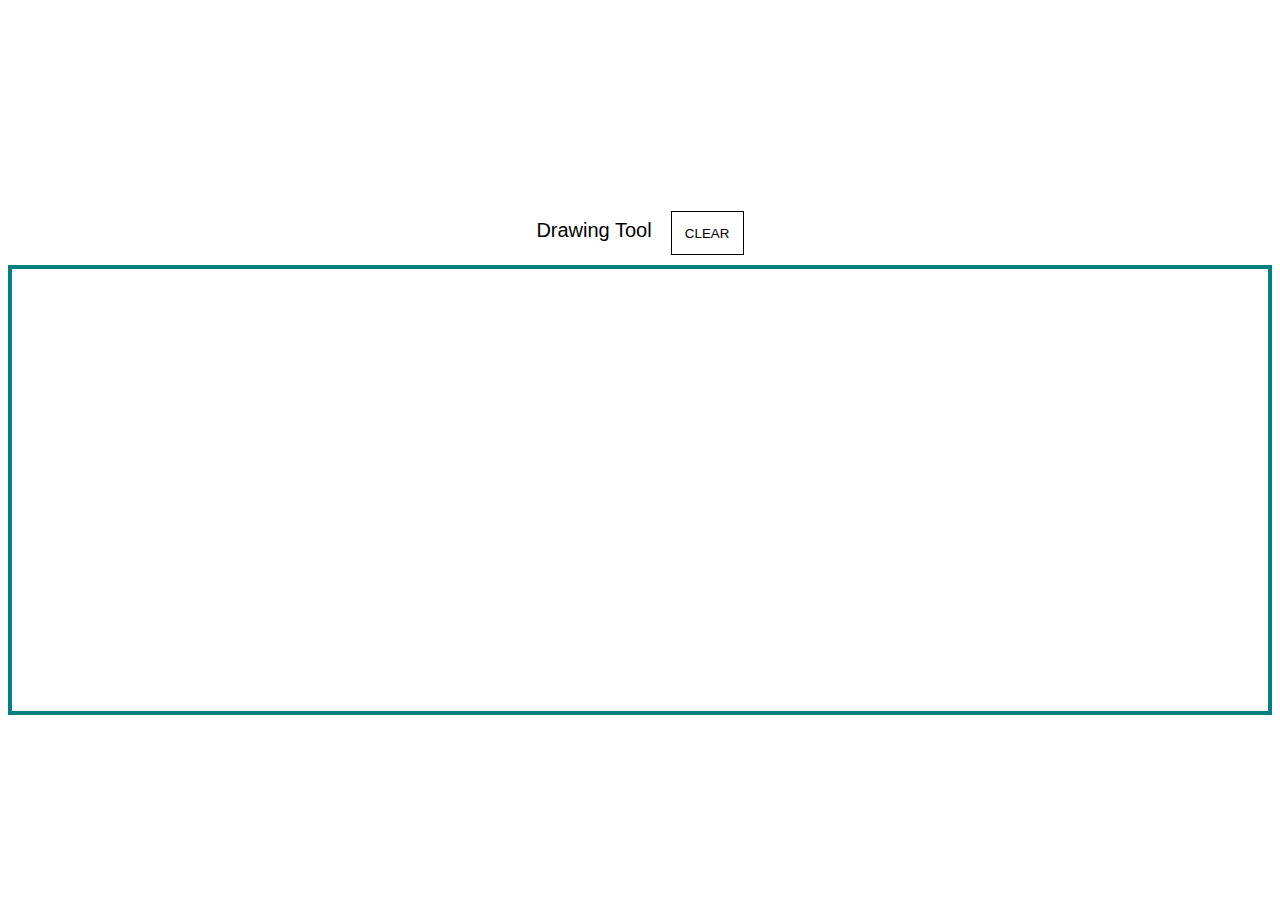
<file: canvas_example/index.html>
<!DOCTYPE html>
<html lang="en">
<head>
    <meta charset="UTF-8">
    <meta name="viewport" content="width=device-width, initial-scale=1.0">
    <meta http-equiv="X-UA-Compatible" content="ie=edge">
    <link rel="stylesheet" href="./style.css">
    <title>Document</title>
</head>
<body>
    <div class="info">
        <label>Drawing Tool</label>
        <button onclick="clearDrawing()">
          clear
        </button>
    </div>
    <canvas id="drawingTool" resize></canvas>
    <!-- <script src="/scripts/paper-core.js"></script> -->
    <script src="./main.js"></script>
</body>
</html>
</file>
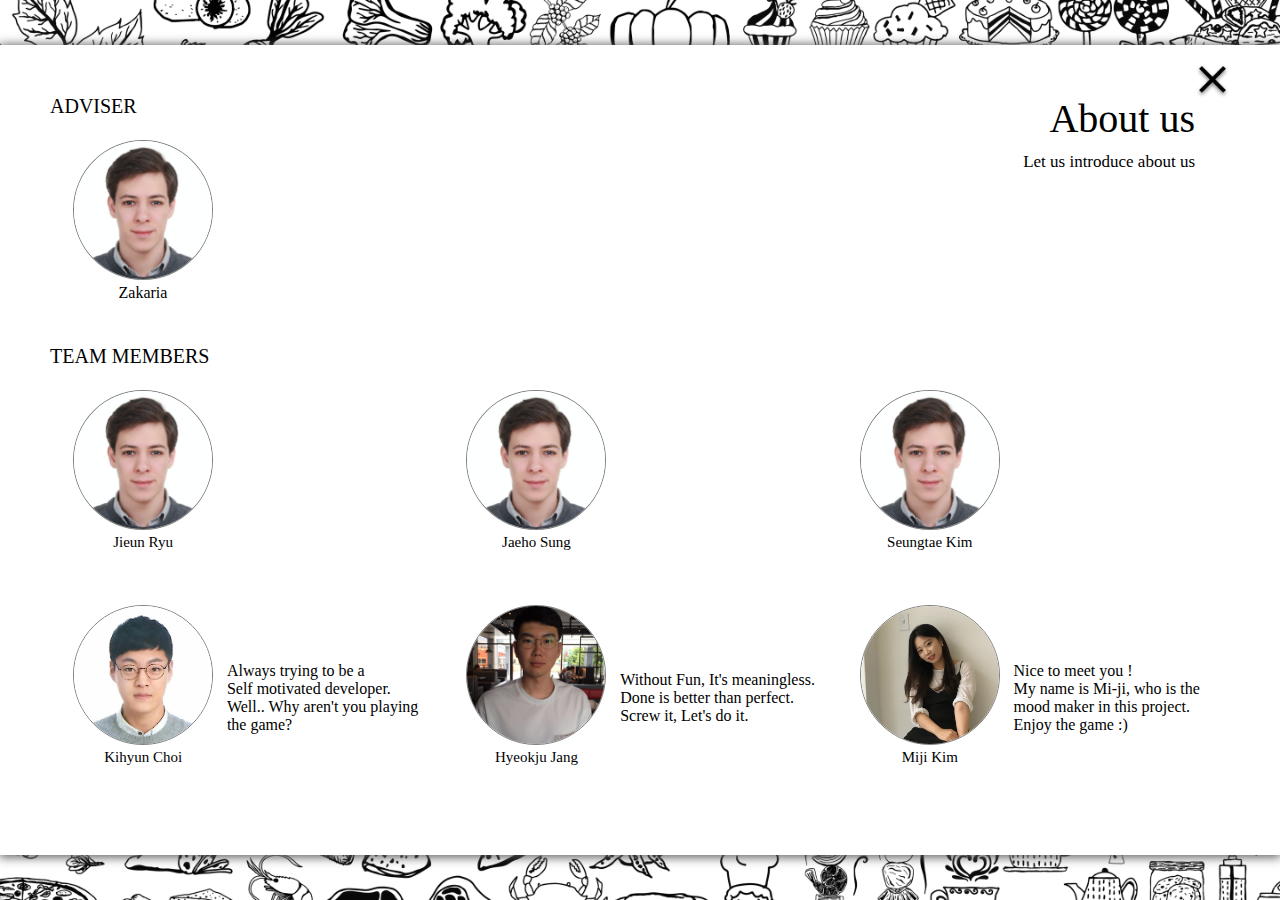
<file: templates/about.html>
<!DOCTYPE html>
<html lang="en">
<head>
    <meta charset="UTF-8">
    <meta name="viewport" content="width=device-width, initial-scale=1.0">
    <meta http-equiv="X-UA-Compatible" content="ie=edge">
    <title>About us</title>
    <link rel="stylesheet" href="../static/css/game.css">
    <link rel="stylesheet" href="../static/css/loading.css">
</head>
<body>
    <div id="background">
        <div id="game-wrapper" class="padding-50">
            <button id="return-home"><img src="../static/resource/out.png" alt=""></button>
            <div class="game-info-wrapper">
                <span>About us</span>
                <span>Let us introduce about us</span>
            </div>
            <div class="adviser">
                <div class="intro-header">ADVISER</div>
                <div class="individual-section">
                    <div class="photo-wrapper">
                        <img src="../static/resource/profile/zakaria.png" alt="">
                        <div class="names">Zakaria</div>
                    </div>
                    <div class="paragraph-wrapper">
                        <p></p>
                    </div>
                </div>
            </div>
            <div class="members">
                <div class="intro-header">TEAM MEMBERS</div>
                <div class="section-wrapper">
                    <div class="group-section">
                        <div class="individual-section">
                            <div class="photo-wrapper">
                                <img src="../static/resource/profile/zakaria.png" alt="">
                                <div class="names">Jieun Ryu</div>
                            </div>
                            <div class="paragraph-wrapper">
                                <p></p>
                            </div>
                        </div>
                        <div class="individual-section">
                            <div class="photo-wrapper">
                                <img src="../static/resource/profile/choi.png" alt="">
                                <div class="names">Kihyun Choi</div>
                            </div>
                            <div class="paragraph-wrapper">
                                <p>
                                    Always trying to be a <br>
                                    Self motivated developer. <br>
                                    Well.. Why aren't you playing the game?
                                </p>
                            </div>
                        </div>
                    </div>
                    <div class="group-section">
                        <div class="individual-section">
                            <div class="photo-wrapper">
                                <img src="../static/resource/profile/zakaria.png" alt="">
                                <div class="names">Jaeho Sung</div>
                            </div>
                            <div class="paragraph-wrapper">
                                <p></p>
                            </div>
                        </div>
                        <div class="individual-section">
                            <div class="photo-wrapper">
                                <img src="../static/resource/profile/jang.jpeg" alt="">
                                <div class="names">Hyeokju Jang</div>
                            </div>
                            <div class="paragraph-wrapper">
                                <p>
                                    Without Fun, It's meaningless. <br>
                                    Done is better than perfect. <br>
                                    Screw it, Let's do it. <br>
                                </p>
                            </div>
                        </div>
                    </div>
                    <div class="group-section">
                        <div class="individual-section">
                            <div class="photo-wrapper">
                                <img src="../static/resource/profile/zakaria.png" alt="">
                                <div class="names">Seungtae Kim</div>
                            </div>
                            <div class="paragraph-wrapper">
                                <p></p>
                            </div>
                        </div>
                        <div class="individual-section">
                            <div class="photo-wrapper">
                                <img src="../static/resource/profile/miji.png" alt="">
                                <div class="names">Miji Kim</div>
                            </div>
                            <div class="paragraph-wrapper">
                                <p>
                                    Nice to meet you ! <br>
                                    My name is Mi-ji, who is the mood maker in this project. <br>
                                    Enjoy the game :)
                                </p>
                            </div>
                        </div>
                    </div>
                </div>
            </div>
        </div>
    </div>
    <script language="javascript" type="text/javascript" src="https://ajax.googleapis.com/ajax/libs/jquery/3.3.1/jquery.min.js"></script>
    <script language="javascript" type="text/javascript" src="../static/js/main.js"></script>
</body>
</html>
</file>
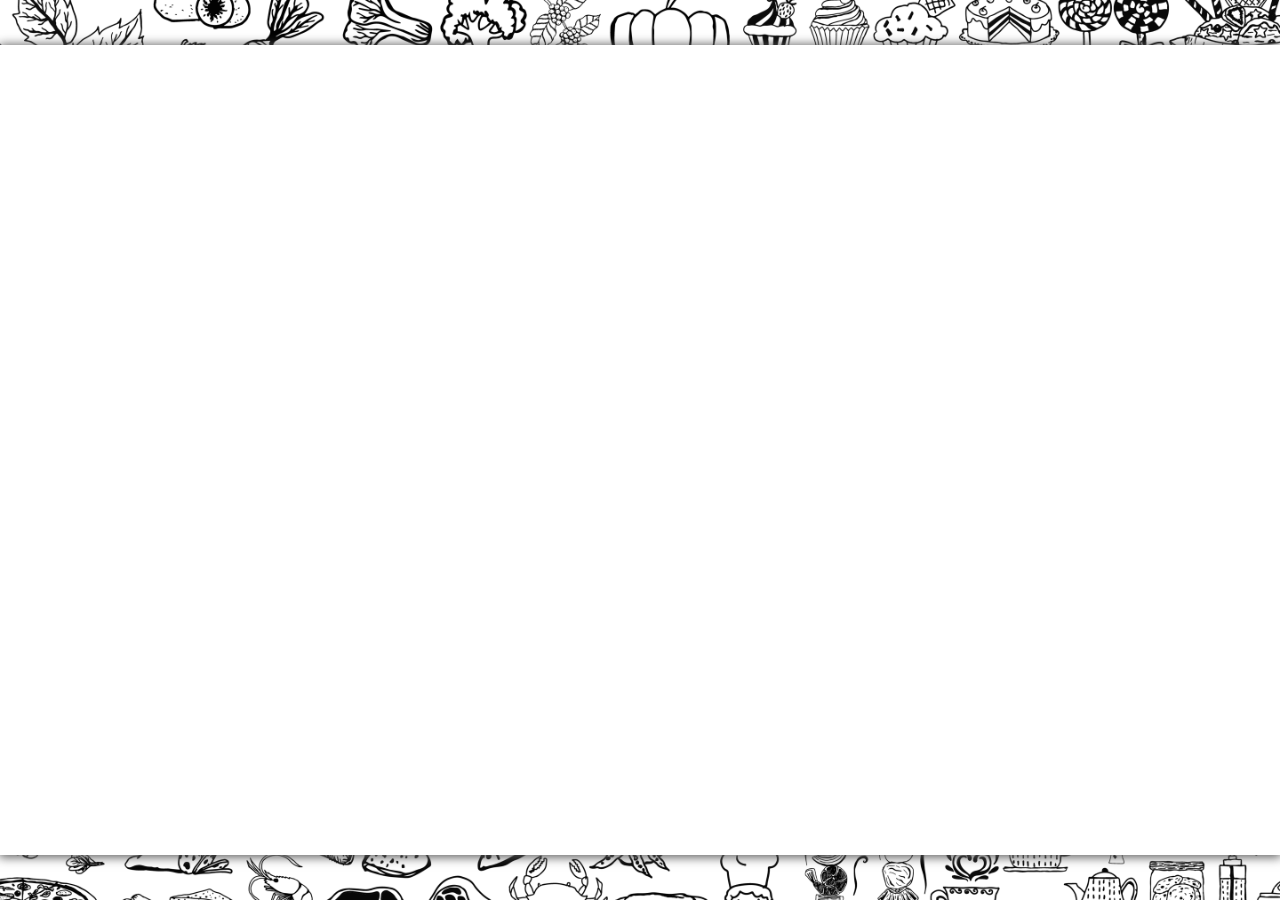
<file: examples/game/guess_draw.html>
<!DOCTYPE html>
<html lang="en">
<head>
    <meta charset="UTF-8">
    <meta name="viewport" content="width=device-width, initial-scale=1.0">
    <meta http-equiv="X-UA-Compatible" content="ie=edge">
    <title>Guess Draw</title>
    <link rel="stylesheet" href="style.css">
</head>
<body>
    <div id="background">
        <div id="game-wrapper">
            
        </div>
    </div>
    <script src="https://ajax.googleapis.com/ajax/libs/jquery/3.3.1/jquery.min.js"></script>
    <script src="main.js"></script>
</body>
</html>
</file>
<file: canvas_example/style.css>
* {
    box-sizing: border-box;
}
html,body{
    height: 100%;
}
body{
    font: 20px sans-serif;
    overflow: hidden;
    text-align: center;
    display: flex;
    justify-content: center;
    flex-direction: column;
  }
.info {
    margin: .5em 0;
}
button{
    margin-left: 1em;
    text-transform: uppercase;
    padding: 1em;
    background: transparent;
    border: 1px solid;
    outline: none;
}
canvas{
    border: 4px solid teal;
    width: 100%;
    height: 50%;
}
</file>
<file: static/css/game.css>
body,html{
    width: 100%;
    height: 100%;
    margin: 0;
    padding: 0;
}
* {
    box-sizing: border-box;
    font-family: ComicSansMS;
}
#background {
    width: 100%;
    height: 100%;
    min-height: 900px;
    background-size: cover;
    background-image: url(../resource/background.png);
}
.confirm-wrapper {
    position: absolute;
    width: 100%;
    height: 100%;
    background: rgba(0, 0, 0, 0.6);
    z-index: 9998;
}
.confirm-wrapper button {
    position: absolute;
    width: 200px;
    height: 50px;
    top: 50%;
    left: 0;
    right: 0;
    margin: auto;
    transform: translate(0,-50%);
    color: #FFF;
    font-size: 20px;
    background-color: green;
    z-index: 9999;
    border: none;
    border-radius: 10px;
    box-shadow: 0px 0px 30px 1px #bbb;
    transition: 200ms;
}
.confirm-wrapper button:hover {
    cursor: pointer;
    box-shadow: 0px 0px 50px 1px #bbb;
}
.confirm-wrapper button:focus {
    outline: none;
}
.timer-wrapper {
    width: fit-content;
    margin: auto;
    position: absolute;
    left: 0;
    right: 0;
    font-size: 40px;
}
.padding-50 {
    padding: 50px;
}
.full-width {
    width: calc(100% - 100px);
}
#game-wrapper {
    position: relative;
    background-color: #FFF;
    margin: auto;
    padding-top: 50px;
    top: 50%;
    transform: translate(0,-50%);
    width: 80%;
    max-width: 1440px;
    min-width: 1280px;
    height: 90%;
    max-height: 824px;
    min-height: 694px;
    box-shadow: 0px 1px 10px 1px #555;
    text-align: center;
}
.game-title {
    width: 100%;
    height: 278px;
    margin: auto;
    font-size: 140px;
    font-weight: normal;
    font-style: normal;
    font-stretch: normal;
    line-height: normal;
    letter-spacing: normal;
    text-align: center;
    color: rgba(0, 0, 0, 0.87);
    color: var(--black);
}
.select-box-wrapper {
    position: absolute;
    bottom: 0;
    width: 100%;
    height: 340px;
    padding: 40px;
}
.select-game {
    position: relative;
    display: inline-block;
    vertical-align: top;
    width: 260px;
    height: 260px;
    margin: 0px 10px;
    box-shadow: 0px 1px 3px 1px #888;
    border-radius: 10px;
    transition: 300ms;
}
.active:hover {
    cursor: pointer;
    box-shadow: 0px 1px 13px 1px #333;
}
.game-image-wrapper {
    position: absolute;
    margin: auto;
    left: 0;
    right: 0;
    height: 50%;
    padding: 20px;
}
.game-image-wrapper img {
    width: 100px;
    height: 100px;
    opacity: 0.3;
}
.text-wrapper {
    position: absolute;
    width: 100%;
    height: 50%;
    max-height: 50%;
    overflow: hidden;
    text-align: left;
    padding: 0px 20px 10px;
    bottom: 0;
    transition: 300ms;
}
.game-header {
    width: 100%;
    margin-bottom: 10px;
}
.game-header span {
    font-size: 23px;
}

.reset-canvas {
    width: 35px;
    height: 35px;
    background-color: #000;
    border: none;
    padding: 4px 0 0 0;
    float: right;
    border-radius: 5px;
    box-shadow: 1px 1px 10px 1px #aaa;
}
.reset-canvas:focus {
    outline: none;
}
.reset-canvas:hover {
    cursor: pointer;
}
.reset-canvas img {
    width: 23px;
    height: 23px;
}
/* .reset-canvas img:hover {
    -webkit-animation: rotating 0.7s linear infinite;
    -moz-animation: rotating 0.7s linear infinite;
    -ms-animation: rotating 0.7s linear infinite;
    -o-animation: rotating 0.7s linear infinite;
    animation: rotating 0.7s linear infinite;
} */

@keyframes rotating /* Safari and Chrome */ {
    from {
        -webkit-transform: rotate(360deg);
        -o-transform: rotate(360deg);
        transform: rotate(360deg);
    }
    to {
      -webkit-transform: rotate(0deg);
      -o-transform: rotate(0deg);
      transform: rotate(0deg);
    }
}
.game-description {
    width: 100%;
}
.game-description span {
    font-size: 15px;
    color: #aaa;
}
.comming-soon-message {
    position: relative;
    display: none;
    z-index: 9999;
    color: #fff;
    font-size: 25px;
    width: 100%;
    height: 100%;
    line-height: 260px;
    background: #999;
    border-radius: 10px;
    opacity: 0.7;
}
.inner-game-header {
    position: absolute;
    top: 50px;
    height: 130px;
}
.score-wrapper, .game-info-wrapper {
    display: inline-block;
    width: fit-content;
    height: 100%;
}
.score-wrapper {
    float: left;
}
.score-wrapper span {
    font-size: 30px;
}
.game-info-wrapper {
    float: right;
    text-align: right;
}
.game-info-wrapper span {
    display: block;
}
.game-info-wrapper span:nth-child(1) {
    font-size: 40px;
    margin-bottom: 10px;
}
.game-info-wrapper span:nth-child(2) {
    font-size: 17px;
}
.game-contents-wrapper {
    position: absolute;
    bottom: 50px;
    height: 550px;
}
.draw-box-wrapper {
    width: 100%;
    height: 100%;
    font-size: 0px; /* For removing gaps between elements */
}
.draw-box {
    position: absolute;
    width: 33.33333%;
    height: 100%;
}
.draw-box:nth-child(1) {
    left: 0;
}
.draw-box:nth-child(2) {
    margin: auto;
    left: 0;
    right: 0;
}
.draw-box:nth-child(3) {
    right: 0;
}
.user-draw-wrapper {
    width: 100%;
    height: calc(100% - 150px);
    font-size: 25px;
}
.user-mission-wrapper {
    width: 90%;
    margin: 0px auto 23px;
}
.canvas-container {
    width: 100% !important;
    height: 100% !important;
    position: relative;
    user-select: none;
    margin: auto;
}
.user-draw-wrapper canvas {
    border: 4px solid #666;
    width: 90% !important;
    height: 90% !important;
    margin: auto;
    left: 0;
    right: 0;
    box-shadow: 1px 1px 10px 1px #aaa;
}
.score-list-wrapper {
    position: absolute;
    bottom: 0;
    width: 100%;
    height: 150px;
    font-size: 25px;
    text-align: left;
    padding: 30px 15px 15px;
}
.guessed-class-wrapper {
    width: 100%;
}
.added-score {
    float: right;
    margin-right: 20px;
}

/********** Guess Drawing **********/
.drawing-level {
    opacity: 0.2;
}
/* .drawing-level:last-child {
    opacity: 1;
} */
#defaultCanvas0 {
    position: absolute;
    margin: auto;
    left: 0;
    right: 0;
    top: 50%;
    transform: translate(0,-50%);
}
 .ai-canvas-wrapper {
    position: absolute;
    left: 0;
    right: 0;
    top: 0;
    width: 450px;
    margin: auto;
    height: 450px;
 }
 .ai-canvas-wrapper {
    position: fixed;
    border: 4px solid #666;
    width: 480px;
    height: 320px;
    margin: auto;
    left: 0;
    right: 0;
    top: 50%;
    transform: translate(0,-50%);
    box-shadow: 1px 1px 10px 1px #aaa;
 }
 .mission-level-wrapper {
    position: absolute;
    display: inline-block;
    height: 450px;
    width: 200px;
    left: 60px;
    font-size: 32px;
 }
 .user-input-wrapper {
    position: absolute;
    left: 0;
    right: 0;
    bottom: 0;
    margin: auto;
    height: 70px;
 }
.user-input-wrapper input {
    position: absolute;
    border: none;
    border-bottom: 2px solid #666;
    width: 300px;
    height: 40px;
    left: 0;
    right: 0;
    bottom: 20px;
    margin: auto;
    font-size: 25px;
    padding: 0px 10px;
}
.user-input-wrapper input:focus {
    outline: none;
}

#return-home{
    transform:translate(0%, -100%);
    width: 35px;
    height: 35px;
    background-color: #ffffffff;
    border: none;
    padding: 4px 0 0 0;
    float: right;
    border-radius: 5px;
    cursor: pointer;
}

#return-home img{
    width: 35px;
    height: 35px;
}

#return-home:focus{
    outline: none;
}

.is-correct{
    color: green;
    opacity: 0.5;
}

.is-wrong{
    color: red;
    opacity: 0.5;
}

.guess-answer{
    position: absolute;
    width: fit-content;
    height: 50px;
    top: 50%;
    left: 0;
    right: 0;
    margin: auto;
    text-align: center;
    transform: translate(0, 100%);
    color: #FFF;
    font-size: 25px;
    z-index: 9999;
    transition: 200ms;
}

.answer-count{
    position: absolute;
    width: fit-content;
    height: 50px;
    top: 50%;
    left: 0;
    right: 0;
    margin: auto;
    text-align: center;
    transform: translate(0, -250%);
    color: #FFF;
    font-size: 50px;
    z-index: 9999;
    transition: 200ms;
}

/********** About **********/

.adviser {
    float: left;
    width: 390px;
    height: 245px;
}
.members {
    position: absolute;
    width: calc(100% - 100px);
    height: 460px;
    bottom: 50px;
    font-size: 0;
}
.group-section {
    display: inline-block;
    width: 33.3333%;
    height: 100%;
    font-size: 15px;
}
.individual-section {
    position: relative;
    width: 100%;
    height: 50%;
    padding: 15px 0px 15px 20px;
}
.adviser .individual-section {
    height: calc(100% - 30px);
}
.section-wrapper {
    width: 100%;
    height: calc(100%  - 30px);
}
.intro-header {
    font-size: 20px;
    height: 30px;
    text-align: left;
}
.photo-wrapper {
    display: inline-block;
    width: 140px;
    height: 100%;
}
.photo-wrapper img {
    width: 100%;
    border-radius: 50%;
    border: 1px solid gray;
}
.paragraph-wrapper {
    position: relative;
    vertical-align: top;
    top: 50%;
    display: inline-block;
    width: calc(100% - 150px);
    height: auto;
    transform: translate(0,-50%);
}
.paragraph-wrapper p {
    text-align: left;
    padding-left: 10px;
    font-size: 16px;
}
.canvas-wrapper {
    height: 400px;
}
.canvas-wrapper canvas {
    z-index: 1;
    width: 400px;
    height: 400px;
    border: 4px solid #666;
    box-shadow: 1px 1px 10px 1px #aaa;
}
</file>
<file: static/css/loading.css>
.animationload {
    background-color: rgba(0, 0, 0, 0.5);
    height: 100%;
    left: 0;
    position: fixed;
    top: 0;
    width: 100%;
    z-index: 10000;
    display:none;
}
.osahanloading {
    /*animation: osahanloading 1.5s linear 0s normal none infinite running;*/
    animation: osahanloading 1.5s linear forwards 0s infinite;
    background: #fed37f none repeat scroll 0 0;
    border-radius: 50px;
    height: 30px;
    left: 50%;
    margin-left: -15px;
    margin-top: -15px;
    position: absolute;
    top: 50%;
    width: 30px;
}
.osahanloading::after {
    /*animation: osahanloading_after 1.5s linear 0s normal none infinite running;*/
    animation: osahanloading_after 1.5s linear forwards 0s infinite;
    border-color: #85d6de transparent;
    border-radius: 80px;
    border-style: solid;
    border-width: 10px;
    content: "";
    height: 60px;
    left: -25px;
    position: absolute;
    top: -25px;
    width: 60px;
}

@keyframes osahanloading {
    0% {
        -webkit-transform: rotate(0deg);
        transform: rotate(0deg);
    }
    50% {
        background: #85d6de none repeat scroll 0 0;
        -webkit-transform: rotate(180deg);
        transform: rotate(180deg);
    }
    100% {
        -webkit-transform: rotate(360deg);
        ransform: rotate(360deg);
    }
}
</file>
<file: examples/game/style.css>
body,html{
    width: 100%;
    height: 100%;
    margin: 0;
    padding: 0;
}
* {
    box-sizing: border-box;
    font-family: ComicSansMS;
}
#background {
    width: 100%;
    height: 100%;
    min-height: 900px;
    background-size: cover;
    background-image: url(resource/background.png);
}
.padding-50 {
    padding: 50px;
}
.full-width {
    width: calc(100% - 100px);
}
#game-wrapper {
    position: relative;
    background-color: #FFF;
    margin: auto;
    padding-top: 50px;
    top: 50%;
    transform: translate(0,-50%);
    width: 80%;
    max-width: 1440px;
    min-width: 1280px;
    height: 90%;
    max-height: 824px;
    min-height: 694px;
    box-shadow: 0px 1px 10px 1px #555;
    text-align: center;
}
.game-title {
    width: 100%;
    height: 278px;
    margin: auto;
    font-size: 160px;
    font-weight: normal;
    font-style: normal;
    font-stretch: normal;
    line-height: normal;
    letter-spacing: normal;
    text-align: center;
    color: rgba(0, 0, 0, 0.87);
    color: var(--black);
}
.select-box-wrapper {
    position: absolute;
    bottom: 0;
    width: 100%;
    height: 340px;
    padding: 40px;
}
.select-game {
    position: relative;
    display: inline-block;
    vertical-align: top;
    width: 260px;
    height: 260px;
    margin: 0px 10px;
    box-shadow: 0px 1px 3px 1px #888;
    border-radius: 10px;
    transition: 300ms;
}
.active:hover {
    cursor: pointer;
    box-shadow: 0px 1px 13px 1px #333;
}
.text-wrapper {
    position: absolute;
    width: 100%;
    height: 50%;
    max-height: 50%;
    overflow: hidden;
    text-align: left;
    padding: 0px 20px 10px;
    bottom: 0;
    transition: 300ms;
}
.game-header {
    width: 100%;
    margin-bottom: 10px;
}
.game-header span {
    font-size: 23px;
}

.reset-canvas {
    width: 35px;
    height: 35px;
    background-color: #000;
    border: none;
    padding: 4px 0 0 0;
    float: right;
    border-radius: 5px;
    box-shadow: 1px 1px 10px 1px #aaa;
}
.reset-canvas:focus {
    outline: none;
}
.reset-canvas:hover {
    cursor: pointer;
}
.reset-canvas img {
    width: 23px;
    height: 23px;
}
/* .reset-canvas img:hover {
    -webkit-animation: rotating 0.7s linear infinite;
    -moz-animation: rotating 0.7s linear infinite;
    -ms-animation: rotating 0.7s linear infinite;
    -o-animation: rotating 0.7s linear infinite;
    animation: rotating 0.7s linear infinite;
} */

@keyframes rotating /* Safari and Chrome */ {
    from {
        -webkit-transform: rotate(360deg);
        -o-transform: rotate(360deg);
        transform: rotate(360deg);
    }
    to {
      -webkit-transform: rotate(0deg);
      -o-transform: rotate(0deg);
      transform: rotate(0deg);
    }
}
.game-description {
    width: 100%;
}
.game-description span {
    font-size: 15px;
    color: #aaa;
}
.comming-soon-message {
    position: relative;
    display: none;
    z-index: 9999;
    color: #fff;
    font-size: 25px;
    width: 100%;
    height: 100%;
    line-height: 260px;
    background: #999;
    border-radius: 10px;
    opacity: 0.7;
}
.inner-game-header {
    position: absolute;
    top: 50px;
    height: 130px;
}
.score-wrapper, .game-info-wrapper {
    display: inline-block;
    width: fit-content;
    height: 100%;
}
.score-wrapper {
    float: left;
}
.score-wrapper span {
    font-size: 30px;
}
.game-info-wrapper {
    float: right;
    text-align: right;
}
.game-info-wrapper span {
    display: block;
}
.game-info-wrapper span:nth-child(1) {
    font-size: 40px;
    margin-bottom: 10px;
}
.game-info-wrapper span:nth-child(2) {
    font-size: 17px;
}
.speed-draw-contents {
    position: absolute;
    bottom: 50px;
    height: 550px;
}
.draw-box-wrapper {
    width: 100%;
    height: 100%;
    font-size: 0px; /* For removing gaps between elements */
}
.draw-box {
    position: absolute;
    width: 33.33333%;
    height: 100%;
}
.draw-box:nth-child(1) {
    left: 0;
}
.draw-box:nth-child(2) {
    margin: auto;
    left: 0;
    right: 0;
}
.draw-box:nth-child(3) {
    right: 0;
}
.user-draw-wrapper {
    width: 100%;
    height: calc(100% - 150px);
    font-size: 25px;
}
.user-mission-wrapper {
    width: 90%;
    margin: 0px auto 23px;
}
.canvas-container {
    width: 100% !important;
    height: 100% !important;
    position: relative;
    user-select: none;
    margin: auto;
}
.user-draw-wrapper canvas {
    border: 4px solid #666;
    width: 90% !important;
    height: 90% !important;
    margin: auto;
    left: 0;
    right: 0;
    box-shadow: 1px 1px 10px 1px #aaa;
}
.score-list-wrapper {
    position: absolute;
    bottom: 0;
    width: 100%;
    height: 150px;
    font-size: 25px;
    text-align: left;
    padding: 30px 15px 15px;
}
span.guessed-class {
    display: block;
    width: fit-content;
}
</file>
